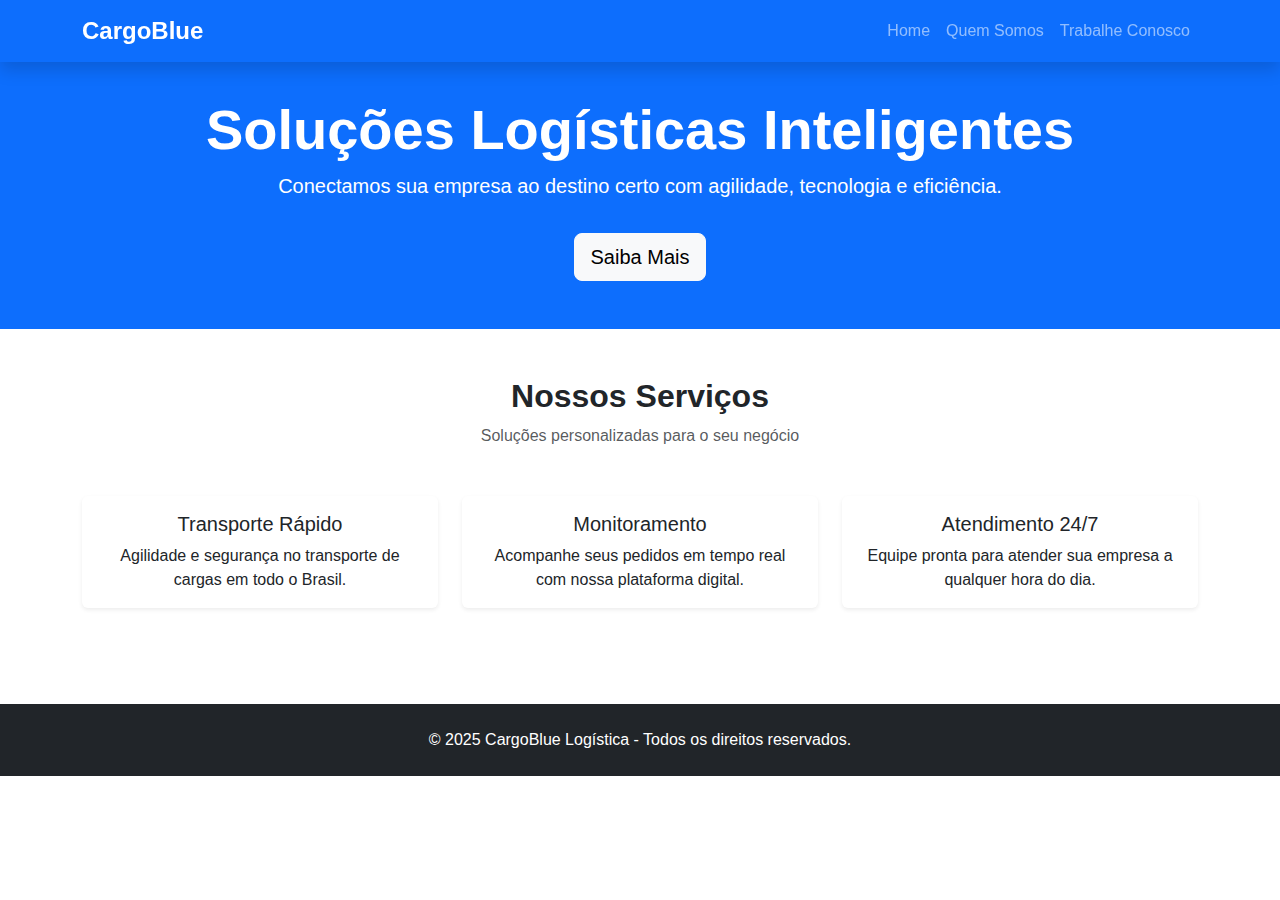
<file: CargoBlue Site/index.html>
<!DOCTYPE html>
<html lang="pt-br">
<head>
  <meta charset="UTF-8">
  <title>CargoBlue Logística</title>
  <meta name="viewport" content="width=device-width, initial-scale=1">

  <!-- Bootstrap -->
  <link href="https://cdn.jsdelivr.net/npm/bootstrap@5.3.2/dist/css/bootstrap.min.css" rel="stylesheet">
  <link rel="stylesheet" href="css/style.css">
</head>
<body>
  <!-- Navbar -->
  <nav class="navbar navbar-expand-lg navbar-dark bg-primary fixed-top shadow">
    <div class="container">
      <a class="navbar-brand fw-bold" href="index.html">CargoBlue</a>
      <button class="navbar-toggler" type="button" data-bs-toggle="collapse" data-bs-target="#navbarNav">
        <span class="navbar-toggler-icon"></span>
      </button>
      <div class="collapse navbar-collapse" id="navbarNav">
        <ul class="navbar-nav ms-auto">
          <li class="nav-item"><a class="nav-link" href="index.html">Home</a></li>
          <li class="nav-item"><a class="nav-link" href="quem-somos.html">Quem Somos</a></li>
          <li class="nav-item"><a class="nav-link" href="trabalhe-conosco.html">Trabalhe Conosco</a></li>
        </ul>
      </div>
    </div>
  </nav>

  <!-- Hero -->
  <section class="bg-primary text-white text-center py-5 mt-5">
    <div class="container">
      <h1 class="display-4 fw-bold">Soluções Logísticas Inteligentes</h1>
      <p class="lead">Conectamos sua empresa ao destino certo com agilidade, tecnologia e eficiência.</p>
      <a href="quem-somos.html" class="btn btn-light btn-lg mt-3">Saiba Mais</a>
    </div>
  </section>

  <!-- Serviços -->
  <section class="container py-5">
    <div class="text-center mb-5">
      <h2 class="fw-bold">Nossos Serviços</h2>
      <p class="text-muted">Soluções personalizadas para o seu negócio</p>
    </div>
    <div class="row g-4">
      <div class="col-md-4">
        <div class="card shadow-sm h-100 text-center">
          <div class="card-body">
            <h5 class="card-title">Transporte Rápido</h5>
            <p class="card-text">Agilidade e segurança no transporte de cargas em todo o Brasil.</p>
          </div>
        </div>
      </div>
      <div class="col-md-4">
        <div class="card shadow-sm h-100 text-center">
          <div class="card-body">
            <h5 class="card-title">Monitoramento</h5>
            <p class="card-text">Acompanhe seus pedidos em tempo real com nossa plataforma digital.</p>
          </div>
        </div>
      </div>
      <div class="col-md-4">
        <div class="card shadow-sm h-100 text-center">
          <div class="card-body">
            <h5 class="card-title">Atendimento 24/7</h5>
            <p class="card-text">Equipe pronta para atender sua empresa a qualquer hora do dia.</p>
          </div>
        </div>
      </div>
    </div>
  </section>

  <!-- Footer -->
  <footer class="bg-dark text-white text-center py-4 mt-5">
    <p class="mb-0">&copy; 2025 CargoBlue Logística - Todos os direitos reservados.</p>
  </footer>

  <!-- Scripts -->
  <script src="https://cdn.jsdelivr.net/npm/bootstrap@5.3.2/dist/js/bootstrap.bundle.min.js"></script>
  <script src="js/script.js"></script>
</body>
</html>
</file>
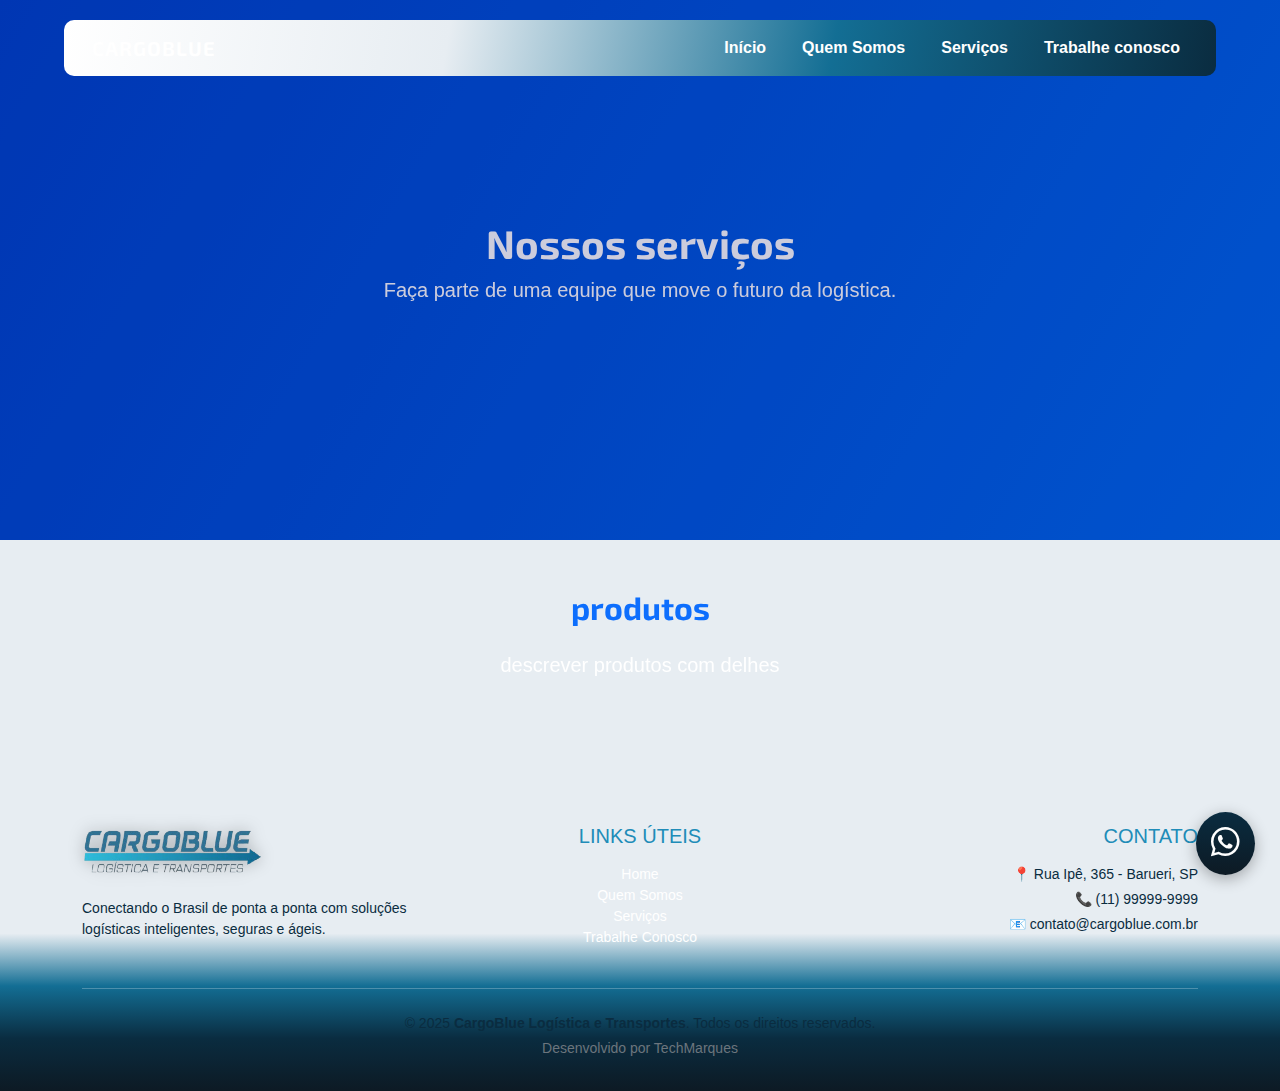
<file: servicos.html>
<!DOCTYPE html>
<html lang="pt-br">
<head>
  <meta charset="UTF-8">
  <meta name="viewport" content="width=device-width, initial-scale=1.0">
  <title>Nossos serviços - CargoBlue</title>
  <link href="https://cdn.jsdelivr.net/npm/bootstrap-icons@1.11.3/font/bootstrap-icons.css" rel="stylesheet">
  <link href="https://cdn.jsdelivr.net/npm/bootstrap@5.3.0/dist/css/bootstrap.min.css" rel="stylesheet">
  <link href="https://unpkg.com/aos@2.3.1/dist/aos.css" rel="stylesheet">
  <link rel="stylesheet" href="css/style.css">
</head>
<body>

  <!-- NAV BAR -->
  <nav class="navbar navbar-edited navbar-expand-lg navbar-dark custom-navbar fixed-top">
    <div class="container">
      <a class="navbar-brand nav-link fw-bold" href="index.html" >CARGOBLUE
        <!-- <img src="img/logos/logo-cb.png" alt="Cargoblue" height="200"> -->
      </a>
      <button class="navbar-toggler" type="button" data-bs-toggle="collapse" data-bs-target="#navbarNav">
        <span class="navbar-toggler-icon"></span>
      </button>

      <div class="collapse navbar-collapse justify-content-end" id="navbarNav">
        <ul class="navbar-nav">
          <li class="nav-item"><a class="nav-link active" href="index.html">Início</a></li>
          <li class="nav-item"><a class="nav-link" href="quem-somos.html">Quem Somos</a></li>
          <li class="nav-item"><a class="nav-link" href="servicos.html">Serviços</a></li>
          <li class="nav-item"><a class="nav-link" href="trabalhe-conosco.html">Trabalhe conosco</a></li>
        </ul>
      </div>
    </div>
  </nav>

  <!-- HERO -->
  <section class="hero hero-small d-flex align-items-center text-center">
    <div class="container">
      <h1 data-aos="fade-down">Nossos serviços</h1>
      <p class="lead" data-aos="fade-up" data-aos-delay="200">
        Faça parte de uma equipe que move o futuro da logística.
      </p>
    </div>
    <div class="overlay"></div>
  </section>

  <!-- SOBRE -->
  <section class="trabalhe py-5">
    <div class="container text-center">
      <h2 class="text-primary fw-bold mb-4" data-aos="fade-up">produtos</h2>
      <p class="lead mb-5" data-aos="fade-up" data-aos-delay="200">
        descrever produtos com delhes
      </p>

      <!-- FORMULÁRIO -->
      <div class="row justify-content-center" data-aos="zoom-in">
      </div>
    </div>
  </section>

  <!-- FOOTER -->
  <footer class="footer text-light pt-5 pb-3">
    <div class="container">
      <div class="row gy-4">
        
        <!-- COLUNA 1 - LOGO / DESCRIÇÃO -->
        <div class="col-md-4 text-center text-md-start">
          <img src="img/logos/logo-cb.png" alt="CargoBlue" class="mb-3" style="max-width: 180px;">
          <p class="small">
            Conectando o Brasil de ponta a ponta com soluções logísticas inteligentes, seguras e ágeis.
          </p>
        </div>

        <!-- COLUNA 2 - LINKS -->
        <div class="col-md-4 text-center">
          <h5 class="mb-3 text-uppercase">Links Úteis</h5>
          <ul class="list-unstyled small">
            <li><a href="index.html" class="footer-link">Home</a></li>
            <li><a href="quem-somos.html" class="footer-link">Quem Somos</a></li>
            <li><a href="servicos.html" class="footer-link">Serviços</a></li>
            <li><a href="trabalhe-conosco.html" class="footer-link">Trabalhe Conosco</a></li>
          </ul>
        </div>

        <!-- COLUNA 3 - CONTATO -->
        <div class="col-md-4 text-center text-md-end">
          <h5 class="mb-3 text-uppercase">Contato</h5>
          <p class="small mb-1">📍 Rua Ipê, 365 - Barueri, SP</p>
          <p class="small mb-1">📞 (11) 99999-9999</p>
          <p class="small">📧 contato@cargoblue.com.br</p>
        </div>

      </div>

      <hr class="my-4 opacity-25">

      <div class="text-center small">
        <p class="mb-0">&copy; 2025 <strong>CargoBlue Logística e Transportes</strong>. Todos os direitos reservados.</p>
        <p class="mt-1 text-secondary">Desenvolvido por TechMarques</p>
      </div>
    </div>
  </footer>

  <!-- BOTÃO FLUTUANTE WHATSAPP -->
  <a href="https://wa.me/5511999999999" 
    class="btn-whatsapp" 
    target="_blank" 
    title="Fale conosco no WhatsApp">
    <i class="bi bi-whatsapp"></i>
  </a>

  <!-- SCRIPTS -->
  <script src="https://cdn.jsdelivr.net/npm/bootstrap@5.3.0/dist/js/bootstrap.bundle.min.js"></script>
  <script src="https://unpkg.com/aos@2.3.1/dist/aos.js"></script>
  <script src="js/script.js"></script>
</body>
</html>
</file>
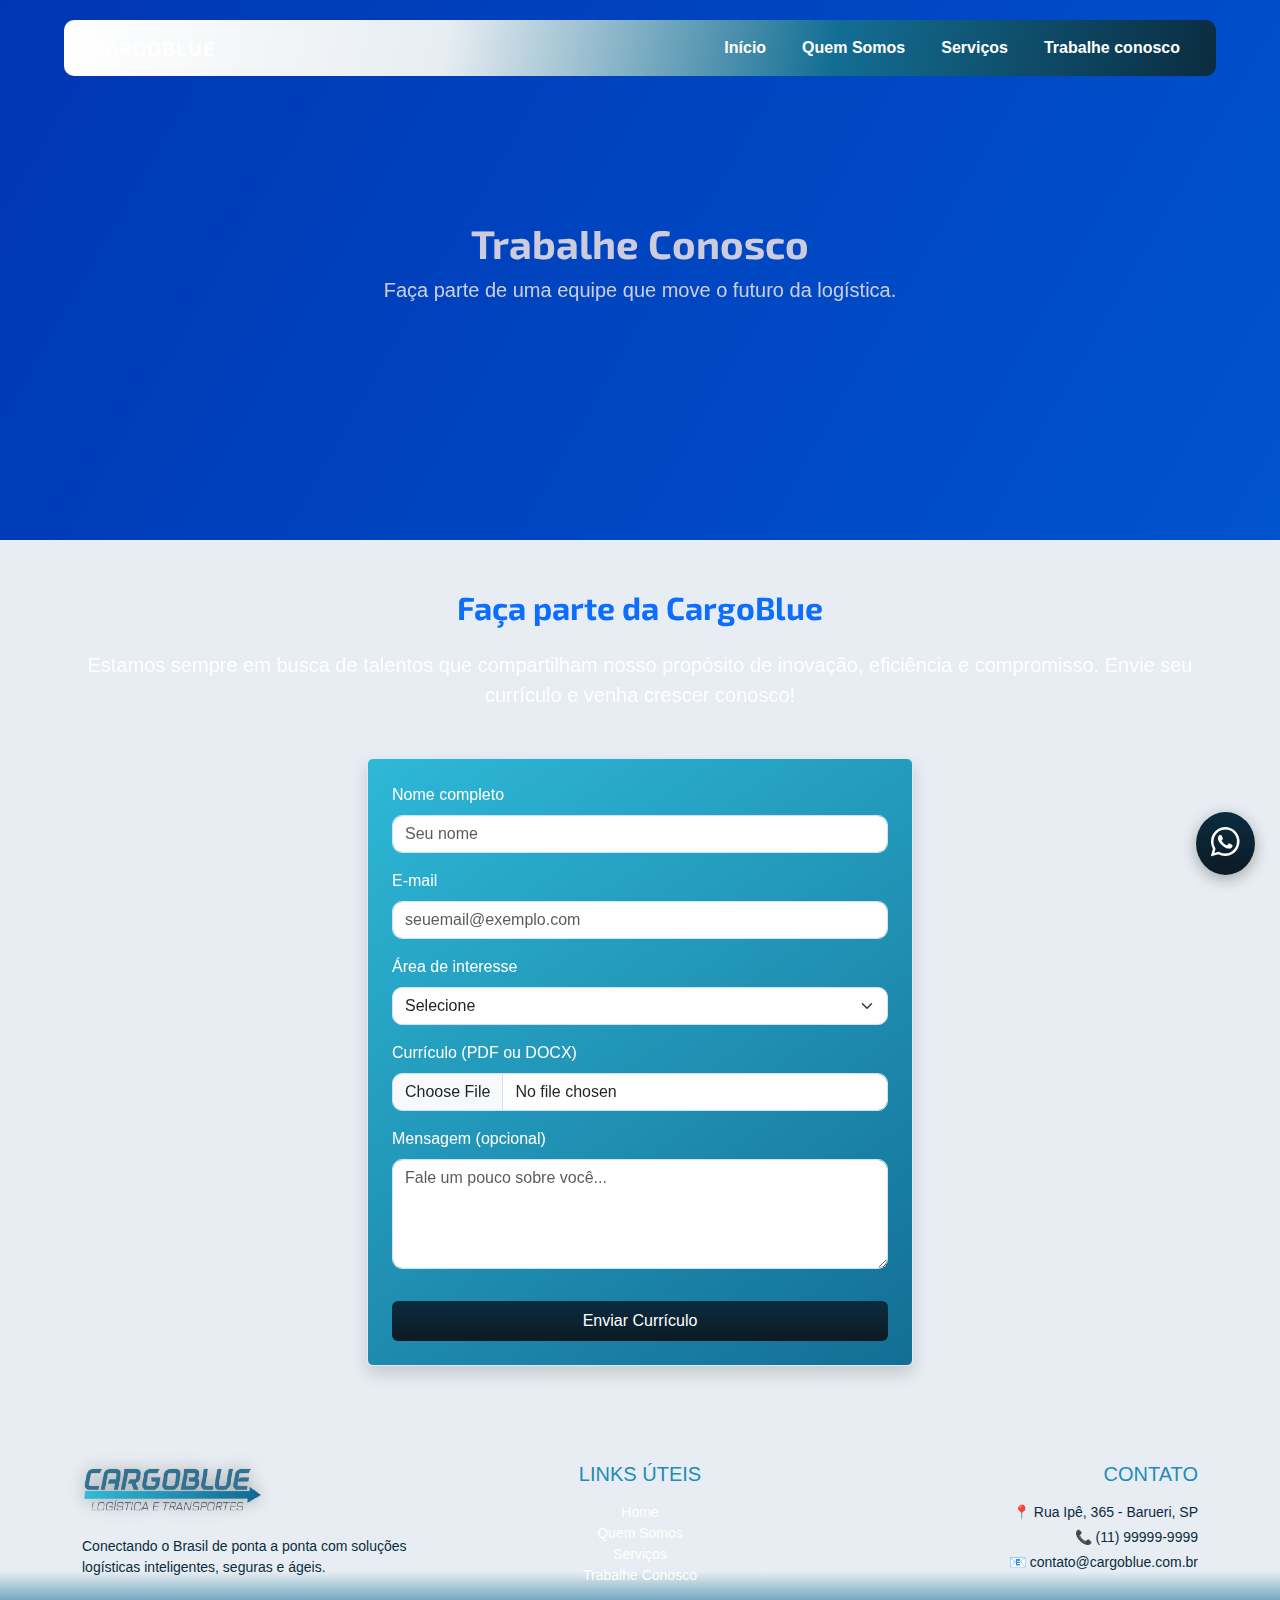
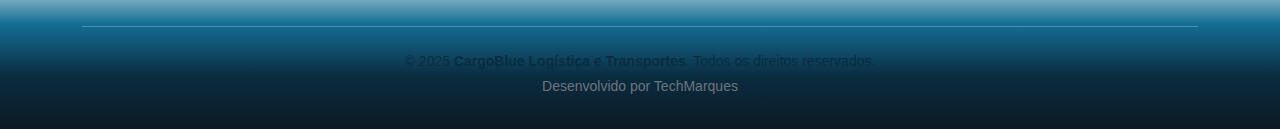
<file: trabalhe-conosco.html>
<!DOCTYPE html>
<html lang="pt-br">
<head>
  <meta charset="UTF-8">
  <meta name="viewport" content="width=device-width, initial-scale=1.0">
  <title>Trabalhe Conosco - CargoBlue</title>
  <link href="https://cdn.jsdelivr.net/npm/bootstrap-icons@1.11.3/font/bootstrap-icons.css" rel="stylesheet">
  <link href="https://cdn.jsdelivr.net/npm/bootstrap@5.3.0/dist/css/bootstrap.min.css" rel="stylesheet">
  <link href="https://unpkg.com/aos@2.3.1/dist/aos.css" rel="stylesheet">
  <link rel="stylesheet" href="css/style.css">
</head>
<body>

  <!-- NAV BAR -->
  <nav class="navbar navbar-edited navbar-expand-lg navbar-dark custom-navbar fixed-top">
    <div class="container">
      <a class="navbar-brand nav-link fw-bold" href="index.html" >CARGOBLUE
        <!-- <img src="img/logos/logo-cb.png" alt="Cargoblue" height="200"> -->
      </a>
      <button class="navbar-toggler" type="button" data-bs-toggle="collapse" data-bs-target="#navbarNav">
        <span class="navbar-toggler-icon"></span>
      </button>

      <div class="collapse navbar-collapse justify-content-end" id="navbarNav">
        <ul class="navbar-nav">
          <li class="nav-item"><a class="nav-link active" href="index.html">Início</a></li>
          <li class="nav-item"><a class="nav-link" href="quem-somos.html">Quem Somos</a></li>
          <li class="nav-item"><a class="nav-link" href="servicos.html">Serviços</a></li>
          <li class="nav-item"><a class="nav-link" href="trabalhe-conosco.html">Trabalhe conosco</a></li>
        </ul>
      </div>
    </div>
  </nav>

  <!-- HERO -->
  <section class="hero hero-small d-flex align-items-center text-center">
    <div class="container">
      <h1 data-aos="fade-down">Trabalhe Conosco</h1>
      <p class="lead" data-aos="fade-up" data-aos-delay="200">
        Faça parte de uma equipe que move o futuro da logística.
      </p>
    </div>
    <div class="overlay"></div>
  </section>

  <!-- SOBRE -->
  <section class="trabalhe py-5">
    <div class="container text-center">
      <h2 class="text-primary fw-bold mb-4" data-aos="fade-up">Faça parte da CargoBlue</h2>
      <p class="lead mb-5" data-aos="fade-up" data-aos-delay="200">
        Estamos sempre em busca de talentos que compartilham nosso propósito de inovação, eficiência e compromisso.
        Envie seu currículo e venha crescer conosco!
      </p>

      <!-- FORMULÁRIO -->
      <div class="row justify-content-center" data-aos="zoom-in">
        <div class="col-lg-6">
          <form class="formulario shadow p-4 rounded" action="#" method="POST">
            <div class="mb-3 text-start">
              <label for="nome" class="form-label">Nome completo</label>
              <input type="text" id="nome" name="nome" class="form-control" placeholder="Seu nome" required>
            </div>

            <div class="mb-3 text-start">
              <label for="email" class="form-label">E-mail</label>
              <input type="email" id="email" name="email" class="form-control" placeholder="seuemail@exemplo.com" required>
            </div>

            <div class="mb-3 text-start">
              <label for="area" class="form-label">Área de interesse</label>
              <select id="area" name="area" class="form-select" required>
                <option value="">Selecione</option>
                <option>Motorista</option>
                <option>Logística</option>
                <option>Administração</option>
                <option>Financeiro</option>
                <option>Outros</option>
              </select>
            </div>

            <div class="mb-3 text-start">
              <label for="curriculo" class="form-label">Currículo (PDF ou DOCX)</label>
              <input type="file" id="curriculo" name="curriculo" class="form-control" accept=".pdf,.doc,.docx" required>
            </div>

            <div class="mb-3 text-start">
              <label for="mensagem" class="form-label">Mensagem (opcional)</label>
              <textarea id="mensagem" name="mensagem" rows="4" class="form-control" placeholder="Fale um pouco sobre você..."></textarea>
            </div>

            <button type="submit" class="btn btn-primary w-100 py-2 mt-3">Enviar Currículo</button>
          </form>
        </div>
      </div>
    </div>
  </section>

  <!-- FOOTER -->
  <footer class="footer text-light pt-5 pb-3">
    <div class="container">
      <div class="row gy-4">
        
        <!-- COLUNA 1 - LOGO / DESCRIÇÃO -->
        <div class="col-md-4 text-center text-md-start">
          <img src="img/logos/logo-cb.png" alt="CargoBlue" class="mb-3" style="max-width: 180px;">
          <p class="small">
            Conectando o Brasil de ponta a ponta com soluções logísticas inteligentes, seguras e ágeis.
          </p>
        </div>

        <!-- COLUNA 2 - LINKS -->
        <div class="col-md-4 text-center">
          <h5 class="mb-3 text-uppercase">Links Úteis</h5>
          <ul class="list-unstyled small">
            <li><a href="index.html" class="footer-link">Home</a></li>
            <li><a href="quem-somos.html" class="footer-link">Quem Somos</a></li>
            <li><a href="servicos.html" class="footer-link">Serviços</a></li>
            <li><a href="trabalhe-conosco.html" class="footer-link">Trabalhe Conosco</a></li>
          </ul>
        </div>

        <!-- COLUNA 3 - CONTATO -->
        <div class="col-md-4 text-center text-md-end">
          <h5 class="mb-3 text-uppercase">Contato</h5>
          <p class="small mb-1">📍 Rua Ipê, 365 - Barueri, SP</p>
          <p class="small mb-1">📞 (11) 99999-9999</p>
          <p class="small">📧 contato@cargoblue.com.br</p>
        </div>

      </div>

      <hr class="my-4 opacity-25">

      <div class="text-center small">
        <p class="mb-0">&copy; 2025 <strong>CargoBlue Logística e Transportes</strong>. Todos os direitos reservados.</p>
        <p class="mt-1 text-secondary">Desenvolvido por TechMarques</p>
      </div>
    </div>
  </footer>

  <!-- BOTÃO FLUTUANTE WHATSAPP -->
  <a href="https://wa.me/5511999999999" 
    class="btn-whatsapp" 
    target="_blank" 
    title="Fale conosco no WhatsApp">
    <i class="bi bi-whatsapp"></i>
  </a>

  <!-- SCRIPTS -->
  <script src="https://cdn.jsdelivr.net/npm/bootstrap@5.3.0/dist/js/bootstrap.bundle.min.js"></script>
  <script src="https://unpkg.com/aos@2.3.1/dist/aos.js"></script>
  <script src="js/script.js"></script>
</body>
</html>
</file>
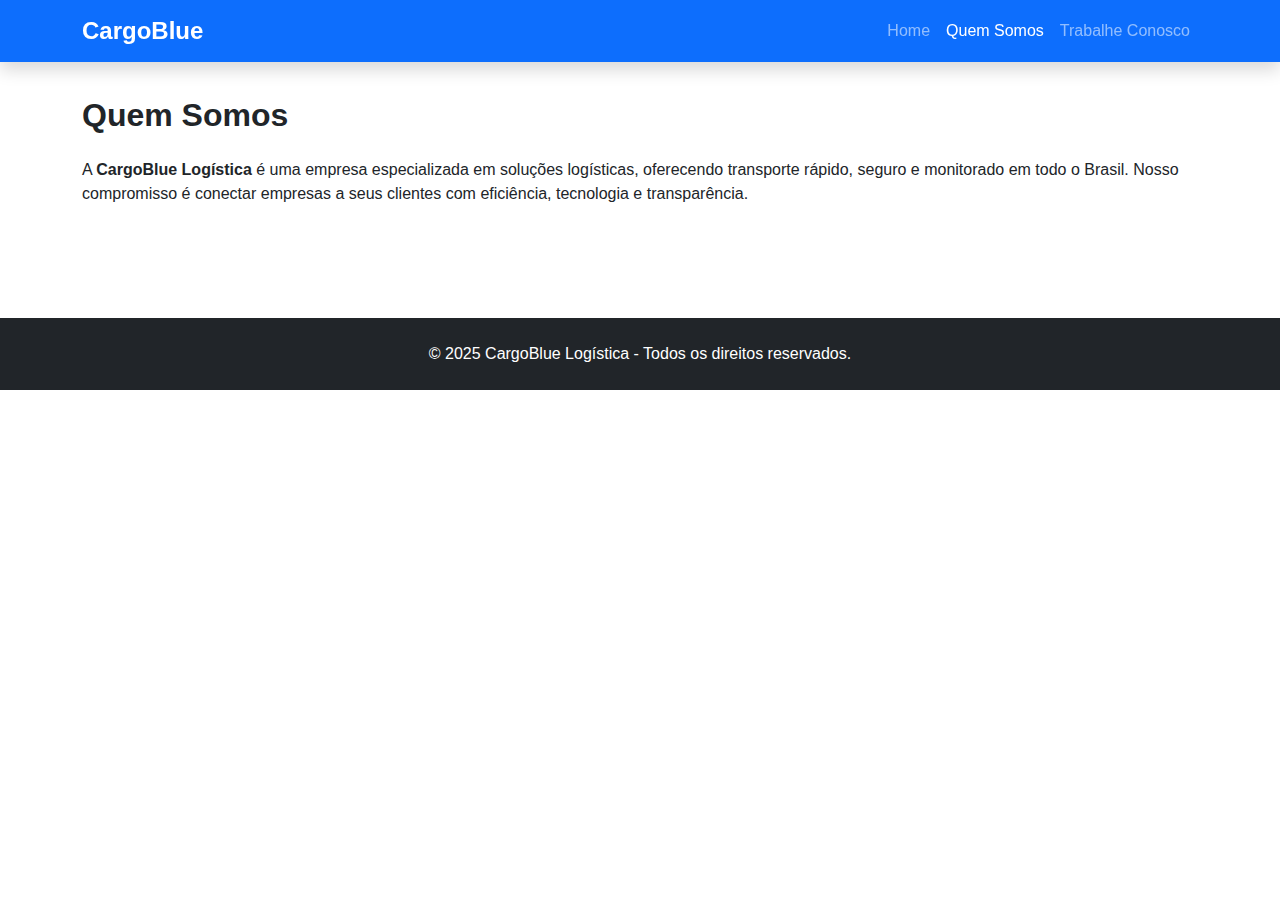
<file: CargoBlue Site/quem-somos.html>
<!DOCTYPE html>
<html lang="pt-br">
<head>
  <meta charset="UTF-8">
  <title>Quem Somos - CargoBlue Logística</title>
  <meta name="viewport" content="width=device-width, initial-scale=1">

  <link href="https://cdn.jsdelivr.net/npm/bootstrap@5.3.2/dist/css/bootstrap.min.css" rel="stylesheet">
  <link rel="stylesheet" href="css/style.css">
</head>
<body>
  <!-- Navbar -->
  <nav class="navbar navbar-expand-lg navbar-dark bg-primary fixed-top shadow">
    <div class="container">
      <a class="navbar-brand fw-bold" href="index.html">CargoBlue</a>
      <button class="navbar-toggler" type="button" data-bs-toggle="collapse" data-bs-target="#navbarNav">
        <span class="navbar-toggler-icon"></span>
      </button>
      <div class="collapse navbar-collapse" id="navbarNav">
        <ul class="navbar-nav ms-auto">
          <li class="nav-item"><a class="nav-link" href="index.html">Home</a></li>
          <li class="nav-item"><a class="nav-link active" href="quem-somos.html">Quem Somos</a></li>
          <li class="nav-item"><a class="nav-link" href="trabalhe-conosco.html">Trabalhe Conosco</a></li>
        </ul>
      </div>
    </div>
  </nav>

  <!-- Conteúdo -->
  <section class="container py-5 mt-5">
    <h2 class="fw-bold mb-4">Quem Somos</h2>
    <p>A <strong>CargoBlue Logística</strong> é uma empresa especializada em soluções logísticas, oferecendo transporte rápido, seguro e monitorado em todo o Brasil. Nosso compromisso é conectar empresas a seus clientes com eficiência, tecnologia e transparência.</p>
  </section>

  <!-- Footer -->
  <footer class="bg-dark text-white text-center py-4 mt-5">
    <p class="mb-0">&copy; 2025 CargoBlue Logística - Todos os direitos reservados.</p>
  </footer>
</body>
</html>
</file>
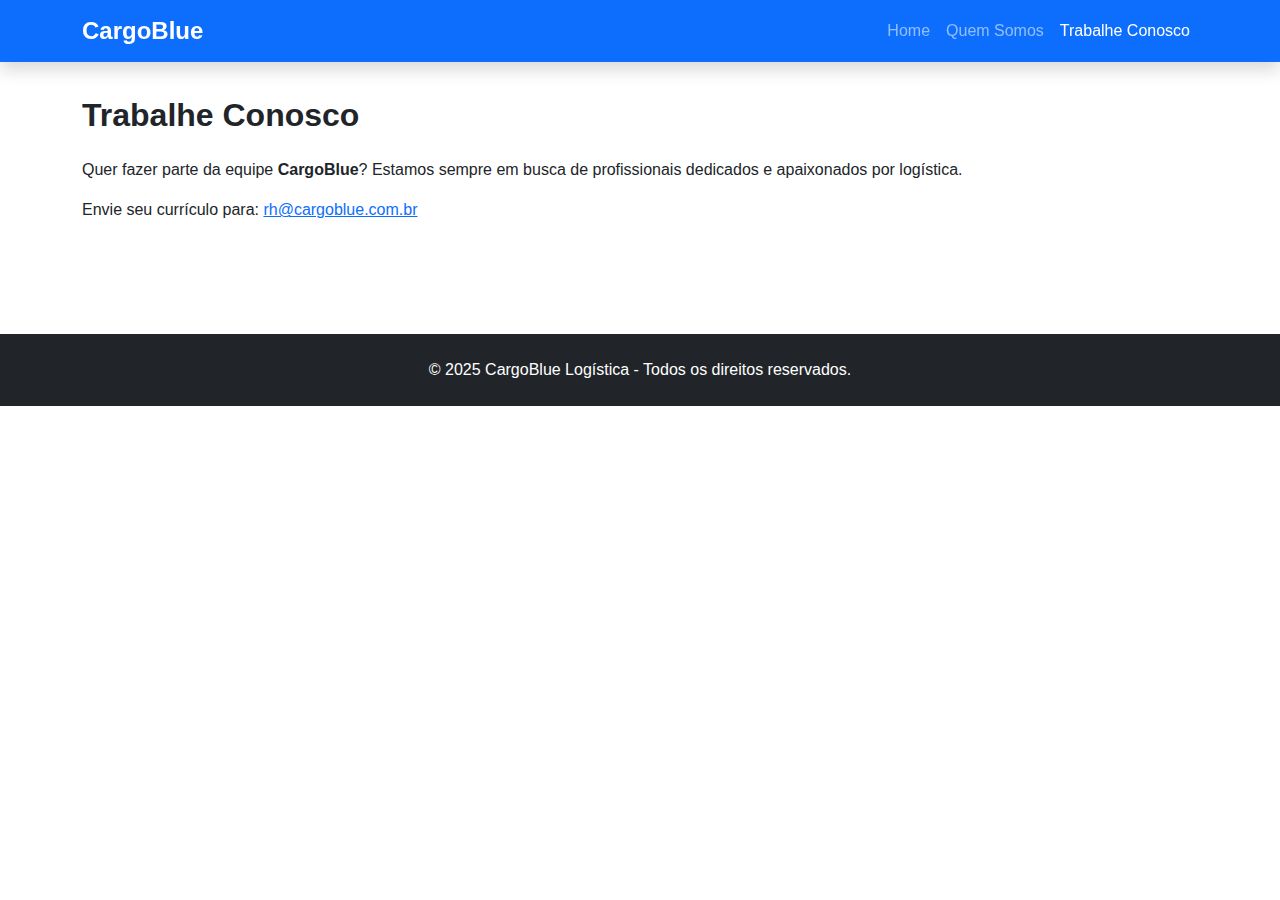
<file: CargoBlue Site/trabalhe-conosco.html>
<!DOCTYPE html>
<html lang="pt-br">
<head>
  <meta charset="UTF-8">
  <title>Trabalhe Conosco - CargoBlue Logística</title>
  <meta name="viewport" content="width=device-width, initial-scale=1">

  <link href="https://cdn.jsdelivr.net/npm/bootstrap@5.3.2/dist/css/bootstrap.min.css" rel="stylesheet">
  <link rel="stylesheet" href="css/style.css">
</head>
<body>
  <!-- Navbar -->
  <nav class="navbar navbar-expand-lg navbar-dark bg-primary fixed-top shadow">
    <div class="container">
      <a class="navbar-brand fw-bold" href="index.html">CargoBlue</a>
      <button class="navbar-toggler" type="button" data-bs-toggle="collapse" data-bs-target="#navbarNav">
        <span class="navbar-toggler-icon"></span>
      </button>
      <div class="collapse navbar-collapse" id="navbarNav">
        <ul class="navbar-nav ms-auto">
          <li class="nav-item"><a class="nav-link" href="index.html">Home</a></li>
          <li class="nav-item"><a class="nav-link" href="quem-somos.html">Quem Somos</a></li>
          <li class="nav-item"><a class="nav-link active" href="trabalhe-conosco.html">Trabalhe Conosco</a></li>
        </ul>
      </div>
    </div>
  </nav>

  <!-- Conteúdo -->
  <section class="container py-5 mt-5">
    <h2 class="fw-bold mb-4">Trabalhe Conosco</h2>
    <p>Quer fazer parte da equipe <strong>CargoBlue</strong>? Estamos sempre em busca de profissionais dedicados e apaixonados por logística.</p>
    <p>Envie seu currículo para: <a href="mailto:rh@cargoblue.com.br">rh@cargoblue.com.br</a></p>
  </section>

  <!-- Footer -->
  <footer class="bg-dark text-white text-center py-4 mt-5">
    <p class="mb-0">&copy; 2025 CargoBlue Logística - Todos os direitos reservados.</p>
  </footer>
</body>
</html>
</file>
<file: CargoBlue Site/css/style.css>
body {
  font-family: Arial, sans-serif;
}
.navbar-brand {
  font-size: 1.5rem;
}
.card {
  border: none;
  transition: transform 0.2s;
}
.card:hover {
  transform: translateY(-5px);
}
</file>
<file: css/style.css>
/* =========================================================
   FONTES PRINCIPAIS
   ========================================================= */
@import url('https://fonts.googleapis.com/css2?family=Exo+2:wght@400;600;700&display=swap');

/* =========================================================
   RESET & CONFIGURAÇÕES GERAIS
   ========================================================= */
* {
  margin: 0;
  padding: 0;
  box-sizing: border-box;
}

html {
  scroll-behavior: smooth;
}

body {
  font-family: "Poppins", sans-serif;
  background-color: #f8f9fa;
  color: #fff;
}

h1, h2, h3, h4 {
  font-family: 'Exo 2', sans-serif;
  font-weight: 700;
}

p {
  font-family: 'Poppins', sans-serif;
  font-weight: 400;
}

/* =========================================================
   NAVBAR
   ========================================================= */
.navbar {
  border-radius: 10px;
  margin: 20px auto;
  width: 90%;
  background: linear-gradient(100deg, #ffffff, #E7EDF2, #136e94, #0a2c40);
}

.navbar-brand {
  font-family: 'Exo 2', sans-serif;
  font-weight: 700;
  letter-spacing: 1px;
}

/* Links */
.custom-navbar .nav-link {
  color: #ffffff !important;
  margin: 0 10px;
  font-weight: 600;
  position: relative;
  transition: color 0.3s;
}

/* Efeito hover (linha azul neon) */
.custom-navbar .nav-link::after {
  content: "";
  position: absolute;
  bottom: -4px;
  left: 0;
  width: 0;
  height: 2px;
  background: #00bfff;
  transition: width 0.3s;
}

.custom-navbar .nav-link:hover::after {
  width: 100%;
}

.custom-navbar .nav-link:hover {
  color: #00bfff !important;
}

/* =========================================================
   BOTÃO WHATSAPP FLUTUANTE
   ========================================================= */
.btn-whatsapp {
  position: fixed;
  bottom: 25px;
  right: 25px;
  background: linear-gradient(180deg, #0A2C40, #0D1A24);
  color: #fff;
  font-size: 1.8rem;
  padding: 10px 15px;
  border-radius: 50%;
  box-shadow: 0 4px 15px rgba(0,0,0,0.3);
  z-index: 9999;
  transition: all 0.3s ease;
}

.btn-whatsapp:hover {
  transform: scale(1.1) rotate(10deg);
  box-shadow: 0 0 20px #136e94;
  color: #fff;
}

/* ===========================
   Layout geral
=========================== */

.hero-servicos {
  height: 90vh;
  background-image: url("../img/bg/caminhoes_patio_07.jpeg");
  background-size: cover;
  background-position: center;
  position: relative;
  color: #E7EDF2;
  object-fit: cover;
}

.hero-servicos .container {
  position: absolute;
  top: 35%;
  left: 0;
  display: flex;
  flex-wrap: wrap;
  /* transform: translateY(-50%); */
}

/* ===========================
   LADO ESQUERDO (SLIDER)
=========================== */



.hero-left {
  width: 100%;
  height: 100%;
}

.hero-slide {
  width: 100%;
  height: 100%;
  background-size: cover;
  background-position: center;
  background-repeat: no-repeat;
}

/* Divisor suave entre os lados */
.hero-divider {
  width: 8px; /* ajuste como quiser */
  height: 100%;
  background: linear-gradient(
    to bottom,
    #0a2c40,
    #136e94,
    #208cb8
  );
  backdrop-filter: blur(6px);
  z-index: 5;
}


/* ===========================
   LADO DIREITO (IMAGEM FIXA)
=========================== */

.hero-right {
  width: 40%;
  position: relative;
  overflow: hidden;
  display: flex;
  align-items: center;
  justify-content: center;
  padding: 40px;
}

/* Imagem de fundo fixa com blur */

.hero-content {
  position: relative;
  z-index: 10;
  text-align: center;
  color: #fff;
  text-shadow: 0 4px 20px rgba(0,0,0,0.8);
}

.hero-content h1 {
  font-size: 2.4rem;
  font-weight: 700;
  margin-bottom: 10px;
}

/* Faixa azul abaixo */
.brand-line {
  width: 80px;
  height: 5px;
  background: #208cb8;
  margin: 0 auto 15px auto;
  border-radius: 10px;
}

.hero-content p {
  font-size: 1.2rem;
  opacity: 0.9;
}


/* =========================================================
   SEÇÃO DE SERVIÇOS
   ========================================================= */
.servicos {
  background: #E7EDF2;
}

.servicos h2 {
  color: #0a2c40;
}

.servicos h4 {
  color: #ffffff;
}

.servicos p {
  color: #ffffff;
}

.infos-servicos{
  /* background-color: #E7EDF2; */
  background: linear-gradient(180deg, #0A2C40, #0D1A24);  
}

.infos-servicos h2 {
  color: #ffffff;
}

.infos-servicos p {
  color: #ffffff;
}

.hrcor {
  border-color: #0a2c40;
}




/* Botão */
/* .servicos .btn-primary {
  background: linear-gradient(180deg, #0A2C40, #0D1A24);
  border: none;
  transition: all 0.3s ease;
}

.servicos .btn-primary:hover {
  transform: scale(1.08);
  box-shadow: 0 0 15px #208cb8;
} */

/* faixa de servicos */
.faixa {
  width: 28%;
  height: 18%;
  background: #0a2c40;
  border-radius: 14px;
  backdrop-filter: blur(4px);
  box-shadow: 0 4px 20px #0a2c40;
  border: 1px solid #0D1A24;

  position: absolute;
  left: 0;
  top: 43%;
  transform: translateY(-50%);
}

/* Faixa azul de fundo na seção Serviços */
.servicos-faixa {
  position: absolute;
  top: 0px; /* mesmo valor usado no certificado */
  left: 0;
  width: 100%;
  height: 100px;
  background: #e5e5e5;
  /* opacity: 0.15; */
  z-index: 1;
}

/* Garantir que o conteúdo fique acima da faixa */
.servicos .container {
  position: relative;
  z-index: 2;
  display: flex;
  flex-wrap: wrap;
}

.introducao {
  background: #E7EDF2;
}

/* =========================================================
   SEÇÃO DE CERTIFICADOS
   ========================================================= */
.certificado {
  background: #E7EDF2;
  color: #000;
}

.certificado h2 {
  color: #0a2c40;
}

.certificado p {
  color: #0a2c40;
}

/* Botão */


.certificado-bg {
  position: absolute;
  top: 0%;
  left: 0%;
  width: 100%;
  height: 18%;
  background: #e5e5e5;
  transform: skewY(0deg);
  z-index: 0;
}


/* =========================================================
   SEÇÃO SOBRE
   ========================================================= */
.sobre {
  background: linear-gradient(180deg, #0A2C40, #0D1A24);
  color: white;
}

.sobre h2 {
  color: #ffffff;
}

.sobre-empresa {
  background: #E7EDF2;
}

/* .sobre .btn-primary {
  background: linear-gradient(90deg, #0a2c40, #136e94);
  border: none;
  transition: all 0.3s ease;
} */

/* .sobre .btn-primary:hover {
  transform: scale(1.08);
  box-shadow: 0 0 15px rgba(46, 184, 215, 0.6);
} */

/* CULTURA E PROPOSITO */
.cultura {
  background: #E7EDF2;
}


/* =========================================================
   SEÇÃO VALORES
   ========================================================= */
.valores {
  background: linear-gradient(135deg, #0055cc, #002b66);
  color: white;
}



/* =========================================================
   SEÇÃO CLIENTES
   ========================================================= */
.clientes {
  background: #E7EDF2;
}

.clientes h2 {
  color: #0a2c40;
}

.icon-lg {
  font-size: 50px !important;
}

/* .clientes .btn-primary {
  background: linear-gradient(90deg, #136e94, #0a2c40);
  border: none;
  transition: all 0.3s ease;
}

.clientes .btn-primary:hover {
  transform: scale(1.08);
  box-shadow: 0 0 15px rgba(46, 184, 215, 0.6);
} */

.clientes-empresa img {
  border-radius: 15px;
  transition: transform 0.4s ease;
}

.clientes-empresa img:hover {
  transform: scale(1.03);
}

/* Fundo diagonal cinza */
.clientes-bg {
  position: absolute;
  top: 30%;
  left: 0;
  width: 100%;
  height: 80%;
  background: #e5e5e5;
  transform: skewY(-5deg);
  z-index: 0;
}

.clientes .container {
  position: relative;
  z-index: 1;
  display: flex;
  flex-wrap: wrap;
}

/* =========================================================
   TRABALHE CONOSCO
   ========================================================= */
.trabalhe {
  background: #E7EDF2;
}

.formulario {
  background: linear-gradient(145deg, #2eb8d7, #136e94);
  border: 1px solid #dbe9ff;
  transition: transform 0.3s ease, box-shadow 0.3s ease;
}

.formulario:hover {
  transform: translateY(-5px);
  box-shadow: 0 10px 25px rgba(0, 100, 255, 0.25);
}

.formulario input,
.formulario select,
.formulario textarea {
  border-radius: 10px;
  border: 1px solid #cce0ff;
}

.formulario input:focus,
.formulario select:focus,
.formulario textarea:focus {
  border-color: #2eb8d7;
  box-shadow: 0 0 5px #136E94;
}

/* .formulario .btn-primary {
  background: linear-gradient(90deg, #2eb8d7, #136E94);
  border: none;
  transition: all 0.3s ease;
}

.formulario .btn-primary:hover {
  background: linear-gradient(90deg, #2eb8d7, #136E94);
  box-shadow: 0 5px 15px #136E94;
} */

/* =========================================================
   IMG EQUIPE
   ========================================================= */
.equipe-img {
  width: 100% !important;
  height: 500px !important; /* ajuste como quiser */
  object-fit: cover;
  border-radius: 16px;
  box-shadow: 0 6px 25px #0D1A24;
  transition: transform 0.4s ease;
}

/* Zoom suave opcional ao passar o mouse */
.equipe-img:hover {
  transform: scale(1.05);
}

/* =========================================================
   HERO MENOR (PÁGINAS INTERNAS)
   ========================================================= */
.hero-small {
  height: 60vh;
  background: linear-gradient(120deg, #0044cc, #007bff, #33ccff);
  background-size: 300% 300%;
  animation: gradientShift 10s ease infinite;
  position: relative;
}

.hero-small .overlay {
  position: absolute;
  inset: 0;
  background: rgba(0, 0, 80, 0.2);
}

/* =========================================================
   FOOTER
   ========================================================= */
.footer {
  background: linear-gradient(180deg, #E7EDF2, #E7EDF2, #E7EDF2, #E7EDF2, #136e94, #0a2c40, #0D1A24);
  color: #0a2c40;
  position: relative;
  z-index: 10;
}

.footer h5 {
  color: #208cb8;
}

.footer p{
  color: #0a2c40;
}

.footer hr {
  border-color: #ffffff;
  margin: 20px 0;
}

.footer-link {
  color: #ffffff;
  text-decoration: none;
  transition: color 0.3s ease;
}

.footer-link:hover {
  color: #2eb8d7;
  text-decoration: underline;
}

.footer img {
  filter: drop-shadow(0 0 8px rgba(0,0,0,0.3));
}
/* ============================================================
   FIX – IMAGENS DAS SEÇÕES (VERSÃO FINAL)
   ============================================================ */

/* Garante que os containers das imagens não distorçam  */
.service-box,
.sobre .content,
.sobre-img-box {
  display: flex;
  flex-direction: column;
  justify-content: center;
}

/* Imagens padronizadas – sem distorção ao dar zoom */
.service-img,
.tall,
.sobre img {
  width: 100%;
  height: 100%;
  max-height: 350px;
  object-fit: cover;
  object-position: center;
  border-radius: 15px;
}

/* Versão mobile */
@media (max-width: 768px) {
  .service-img,
  .tall,
  .sobre img {
    max-height: 250px;
  }
}

/* img com leve movimento */
.img-moov:hover {
  transform: scale(1.05);
}

.img-moov {
  width: 100%;
  /* object-fit: cover;
  object-position: center; */
  border-radius: 16px;
  transition: transform 0.4s ease;
  /* box-shadow: 0 6px 25px #0D1A24; */
}



/* ===========================
   HERO - QUEM SOMOS
=========================== */

/* HERO QUEM SOMOS */
.quem-somos-hero {
  height: 75vh;
  background-image: url("../img/bg/equipe_02.png");
  background-size: cover;
  background-position: center;
  position: relative;
  color: #fff;
}

.quem-somos-overlay {
  position: absolute;
  inset: 0;
  background: linear-gradient(
  rgba(10,44,64,0.88),
  rgba(19,110,148,0.75)
  );
}

/* HERO SERVICOS */
.servicos-hero {
  height: 75vh;
  background-image: url("../img/bg/caminhao_conserto.jpg") ;
  background-size: cover;
  background-position: center;
  position: relative;
  color: #fff;
}

.servicos-hero-overlay {
  position: absolute;
  inset: 0;
  background: linear-gradient(
  rgba(10,44,64,0.88),
  rgba(19,110,148,0.75)
  );
}

/* HERO TRABALHE CONOSCO */
.trabalhe-hero {
  height: 75vh;
  background-image: url("../img/bg/trabalhador.jpg");
  background-size: cover;
  background-position: center;
  position: relative;
  color: #fff;
}

.trabalhe-hero-overlay {
  position: absolute;
  inset: 0;
  background: linear-gradient(
    rgba(10,44,64,0.88),
    rgba(19,110,148,0.75)
  );
}

/* TEXTOS */
.section-title {
  font-size: 2.4rem;
  font-weight: 700;
  color: #0a2c40;
}

.section-text {
  font-size: 1.1rem;
  line-height: 1.7;
  color: #333;
}

.form-label {
  color: #ffffff;
}


/* CARTÕES MISSÃO/VISÃO/VALORES */

/* LISTA POR QUE ESCOLHER */
.why-list {
  list-style: none;
  padding-left: 0;
}

.why-list li {
  display: flex;
  align-items: center;
  font-size: 1.1rem;
  margin-bottom: 5px;
  color: #000000;
}

.why-list i {
  margin-right: 10px;
  font-size: 1.3rem;
  color: #208cb8;
}

/* GALERIA */
.equipe-gallery-img {
  width: 100%;
  height: 260px;
  object-fit: cover;
  border-radius: 16px;
  box-shadow: 0 6px 25px rgba(0,0,0,0.25);
  transition: 0.35s;
}

.equipe-gallery-img:hover {
  transform: scale(1.04);
}

/* CERTIFICADOS */

.certificado-qs {
  background: #E7EDF2;
  color: #000;
}

.certificado-qs h2 {
  color: #0a2c40;
}

/* Cards */
.card {
  border-radius: 10px;
  transition: all 0.3s ease;
  background: linear-gradient(180deg, #0A2C40, #0D1A24);
}

.card:hover {
  transform: translateY(-10px);
  box-shadow: 0 10px 20px #136E94;
}

.card h3,
.card p {
  color: #ffffff;
}

.card img {
  display: block;
  margin-left: auto;
  margin-right: auto;
}

/* Botão */
.btn-primary {
  background: linear-gradient(180deg, #0A2C40, #0D1A24);
  border: none;
  transition: all 0.3s ease;
}

.btn-primary:hover {
  transform: scale(1.08) !important;
  box-shadow: 0 0 15px #136e94;
}

.btn-animado {
  position: relative;
  display: inline-block;
  padding: 12px 28px;
  font-weight: 600;
  color: #E7EDF2;
  border: none;
  overflow: hidden;
  z-index: 1;
  background: linear-gradient(180deg, #0A2C40, #0D1A24);
  border-radius: 12px;
  transition: transform 0.3s ease;
}

.btn-animado::before {
  content: "";
  position: absolute;
  top: 0;
  left: 0;
  height: 100%;
  width: 0;
  background: linear-gradient(90deg, #136e94, #208cb8, #2eb8d7);
  transition: width 0.45s ease;
  z-index: -1;
  border-radius: 12px;
}

.btn-animado:hover::before {
  width: 100%;
}

.btn-animado:hover {
  transform: scale(1.08) !important;
  box-shadow: 0 0 15px #136e94;
}



.certificado-qs {
  position: absolute;
  top: 0%;
  left: 0%;
  width: 100%;
  height: 18%;
  background: #e5e5e5;
  transform: skewY(0deg);
  z-index: 0;
}

.certificado-qs p {
  color: #000000;
}


/* SEÇÃO DE RESULTADOS */
.resultados-section {
  background: #f8f9fa;
}

.counter-box {
  background: #ffffff;
  padding: 30px 20px;
  border-radius: 16px;
  transition: transform .3s ease, box-shadow .3s ease;
  border: 1px solid rgba(0,0,0,0.05);
}

.counter-box:hover {
  transform: translateY(-6px);
  box-shadow: 0 10px 25px rgba(0,0,0,0.08);
}

.counter {
  font-size: 3rem;
  font-weight: 700;
  color: #208cb8; /* azul principal */
  margin-bottom: 10px;
}

.section-title {
  font-weight: 700;
  color: #0a2c40;
}

/* equipe/acao social */

.equipe-ac {
  background: #E7EDF2 !important;
  color: #000;
}

.equipe-ac h2 {
  color: #0a2c40;
}

/* .equipe-ac .btn-primary {
  background: linear-gradient(90deg, #136e94, #0a2c40);
  border: none;
  transition: all 0.3s ease;
}

.equipe-ac .btn-primary:hover {
  transform: scale(1.08);
  box-shadow: 0 0 15px rgba(46, 184, 215, 0.6);
} */

.equipe-ac {
  position: absolute;
  top: 0%;
  left: 0%;
  width: 100%;
  height: 18%;
  background: #e5e5e5;
  transform: skewY(0deg);
  z-index: 0;
}

.equipe-ac p {
  color: #000000;
}


/* ========================
   BASE DO TIMELINE
======================== */

#timeline-section {
  position: relative;
  background: #E7EDF2;
}

.timeline-wrapper {
  position: relative;
  margin: 0 auto;
  padding: 40px 0;
}

/* Linha vertical */
.timeline-line {
  position: absolute;
  left: 50%;
  transform: translateX(-50%);
  width: 4px;
  height: 0;
  background: #136e94;
  transition: height 1.2s ease-out;
}

/* Cada item */
.timeline-item {
  position: relative;
  display: flex;
  align-items: flex-start;
  margin-bottom: 80px;
}

/* Bolinha (ponto do timeline) */
.timeline-marker {
  position: absolute;
  left: 50%;
  transform: translateX(-50%);
  width: 18px;
  height: 18px;
  background: #0a2c40;
  border-radius: 50%;
  opacity: 0;
  transition: opacity 0.4s ease;
}

.timeline-marker.show {
  opacity: 1;
}

.timeline-end-marker {
  position: absolute;
  left: 50%;
  transform: translateX(-50%);
  width: 18px;
  height: 18px;
  background: #0a2c40;
  border-radius: 50%;
  opacity: 1;
  transition: opacity 0.4s ease;
}


/* Caixa do conteúdo */
.timeline-box {
  background: #ffffff;
  padding: 20px;
  border-radius: 12px;
  box-shadow: 0 4px 16px rgba(0,0,0,0.08);
  width: 45%;
}

.timeline-box:hover {
  transform: translateY(-8px) scale(1.01) !important;
  box-shadow: 0 10px 20px #136e94;
}

/* Alternância esquerda / direita */
.timeline-item:nth-child(odd) .timeline-box {
  margin-left: 55%;
}

.timeline-item:nth-child(even) .timeline-box {
  margin-right: 55%;
  margin-left: 0;
}

/* Imagens */
.timeline-box img {
  width: 100%;
  margin-top: 10px;
  border-radius: 10px;
}

/* ========================
   RESPONSIVO
======================== */

@media (max-width: 768px) {
  .timeline-line {
    left: 8px;
    transform: none;
  }

  .timeline-marker {
    left: 8px;
    transform: none;
  }

  .timeline-box {
    width: calc(100% - 40px);
    margin-left: 40px !important;
    margin-right: 0 !important;
  }
}

/* ========================
   ANIMAÇÕES
======================== */

/* Elementos que devem sumir inicialmente */
.fade-element {
  opacity: 0;
  transition: opacity 0.6s ease, transform 0.6s ease;
}

/* Os CARDS descem */
.timeline-box.fade-element {
  transform: translateY(20px);
}

/* Os PONTOS NÃO descem — mantêm posição fixa */
.timeline-marker.fade-element {
  transform: none;
}

/* Quando aparece */
.fade-element.show {
  opacity: 1;
  transform: translateY(0);
}
</file>
